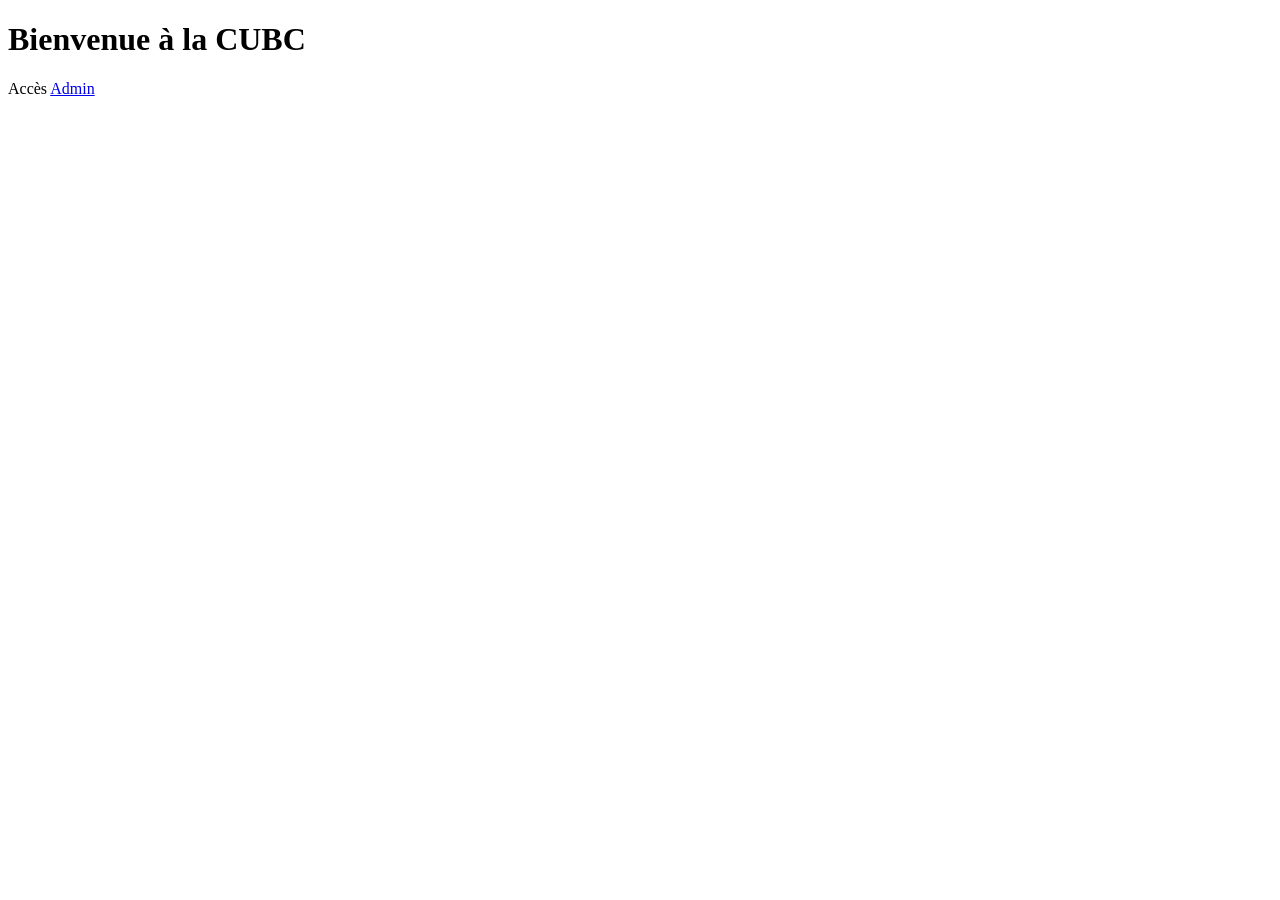
<file: index.html>
<!doctype html>
<html>
<head>
  <meta charset="utf-8">
  <title>CUBC</title>
</head>
<body>
  <h1>Bienvenue à la CUBC</h1>
  <p>Accès <a href="/admin/">Admin</a></p>
  
  <script src="https://identity.netlify.com/v1/netlify-identity-widget.js"></script>
  <script>
    if (window.netlifyIdentity) {
      window.netlifyIdentity.on("init", user => {
        if (!user) {
          window.netlifyIdentity.on("login", () => {
            document.location.href = "/admin/";
          });
        }
      });
    }
  </script>
</body>
</html>
</file>
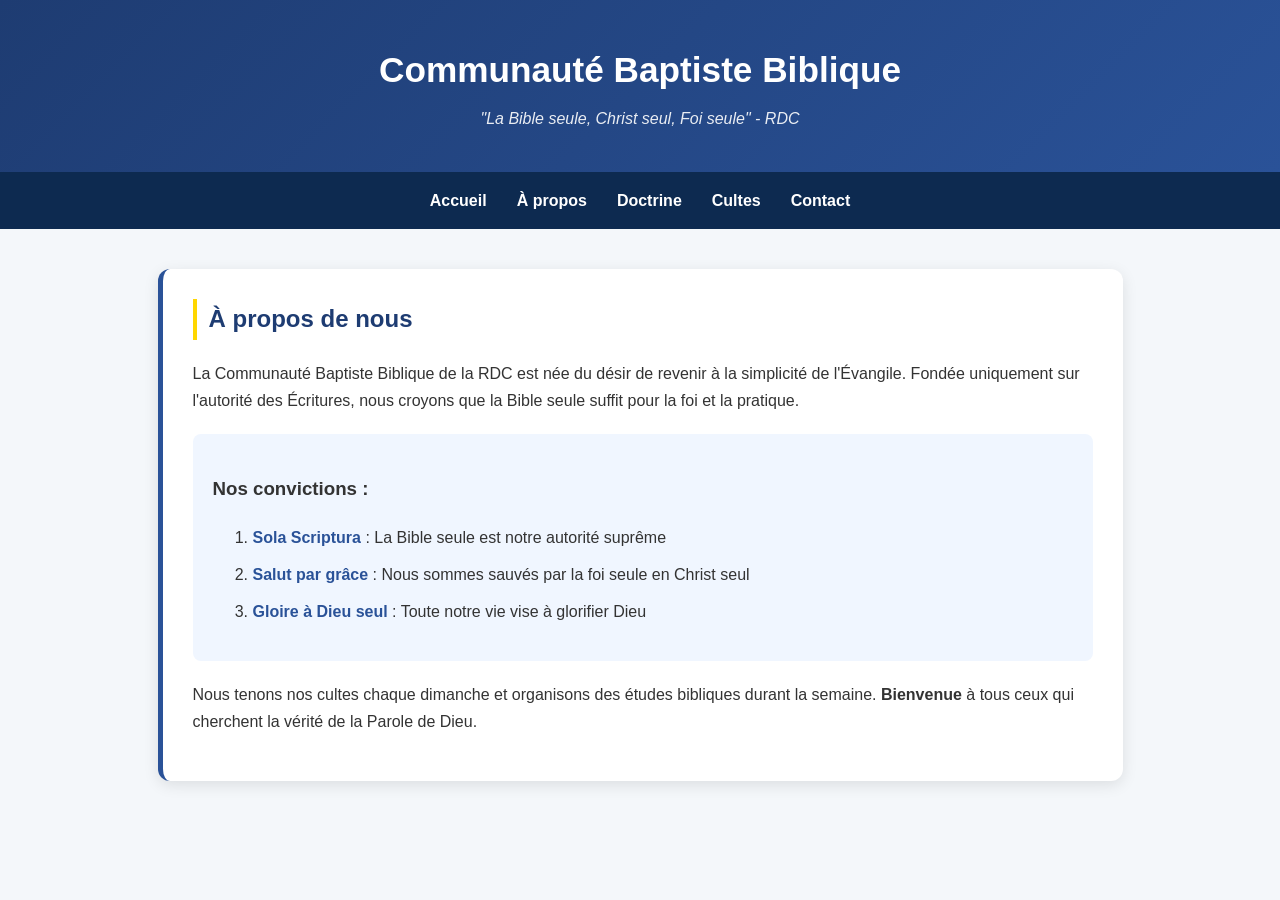
<file: a-propos.html>
<!DOCTYPE html>
<html lang="fr">
<head>
  <meta charset="UTF-8">
  <head>
  <meta charset="UTF-8">
  <meta name="viewport" content="width=device-width, initial-scale=1.0">
  <title>Accueil</title>
</head>
  <title>À Propos - Communauté Baptiste Biblique</title>
  <style>
    body {
      margin: 0;
      font-family: 'Segoe UI', Tahoma, Geneva, Verdana, sans-serif;
      background: #f4f7fa;
      color: #333;
      line-height: 1.7;
    }
    header {
      background: linear-gradient(135deg, #1e3c72, #2a5298);
      color: white;
      text-align: center;
      padding: 40px 20px;
    }
    header h1 {
      margin: 0;
      font-size: 2.2rem;
    }
    header p {
      margin: 5px 0 0;
      font-style: italic;
      opacity: 0.9;
    }
    nav {
      background: #0d2a50;
      display: flex;
      justify-content: center;
      gap: 30px;
      padding: 15px;
    }
    nav a {
      color: white;
      text-decoration: none;
      font-weight: 600;
      transition: 0.3s;
    }
    nav a:hover {
      color: #ffd700;
    }
    .container {
      max-width: 900px;
      margin: 40px auto;
      padding: 30px;
      background: white;
      border-radius: 12px;
      box-shadow: 0 4px 15px rgba(0,0,0,0.1);
      border-left: 5px solid #2a5298;
    }
    .container h2 {
      color: #1e3c72;
      margin-top: 0;
      border-left: 4px solid #ffd700;
      padding-left: 12px;
    }
    .convictions {
      background: #f0f6ff;
      padding: 20px;
      border-radius: 8px;
      margin: 20px 0;
    }
    .convictions li {
      margin: 10px 0;
      font-weight: 500;
    }
    .convictions strong {
      color: #2a5298;
    }
  </style>
</head>
<body>
  <header>
    <h1>Communauté Baptiste Biblique</h1>
    <p>"La Bible seule, Christ seul, Foi seule" - RDC</p>
  </header>

  <nav>
    <a href="index.html">Accueil</a>
    <a href="a-propos.html">À propos</a>
    <a href="doctrine.html">Doctrine</a>
    <a href="#">Cultes</a>
    <a href="#">Contact</a>
  </nav>

  <div class="container">
    <h2>À propos de nous</h2>
    <p>La Communauté Baptiste Biblique de la RDC est née du désir de revenir à la simplicité de l'Évangile. Fondée uniquement sur l'autorité des Écritures, nous croyons que la Bible seule suffit pour la foi et la pratique.</p>
    
    <div class="convictions">
      <h3>Nos convictions :</h3>
      <ol>
        <li><strong>Sola Scriptura</strong> : La Bible seule est notre autorité suprême</li>
        <li><strong>Salut par grâce</strong> : Nous sommes sauvés par la foi seule en Christ seul</li>
        <li><strong>Gloire à Dieu seul</strong> : Toute notre vie vise à glorifier Dieu</li>
      </ol>
    </div>
    
    <p>Nous tenons nos cultes chaque dimanche et organisons des études bibliques durant la semaine. <strong>Bienvenue</strong> à tous ceux qui cherchent la vérité de la Parole de Dieu.</p>
  </div>
</body>
</html>
</file>
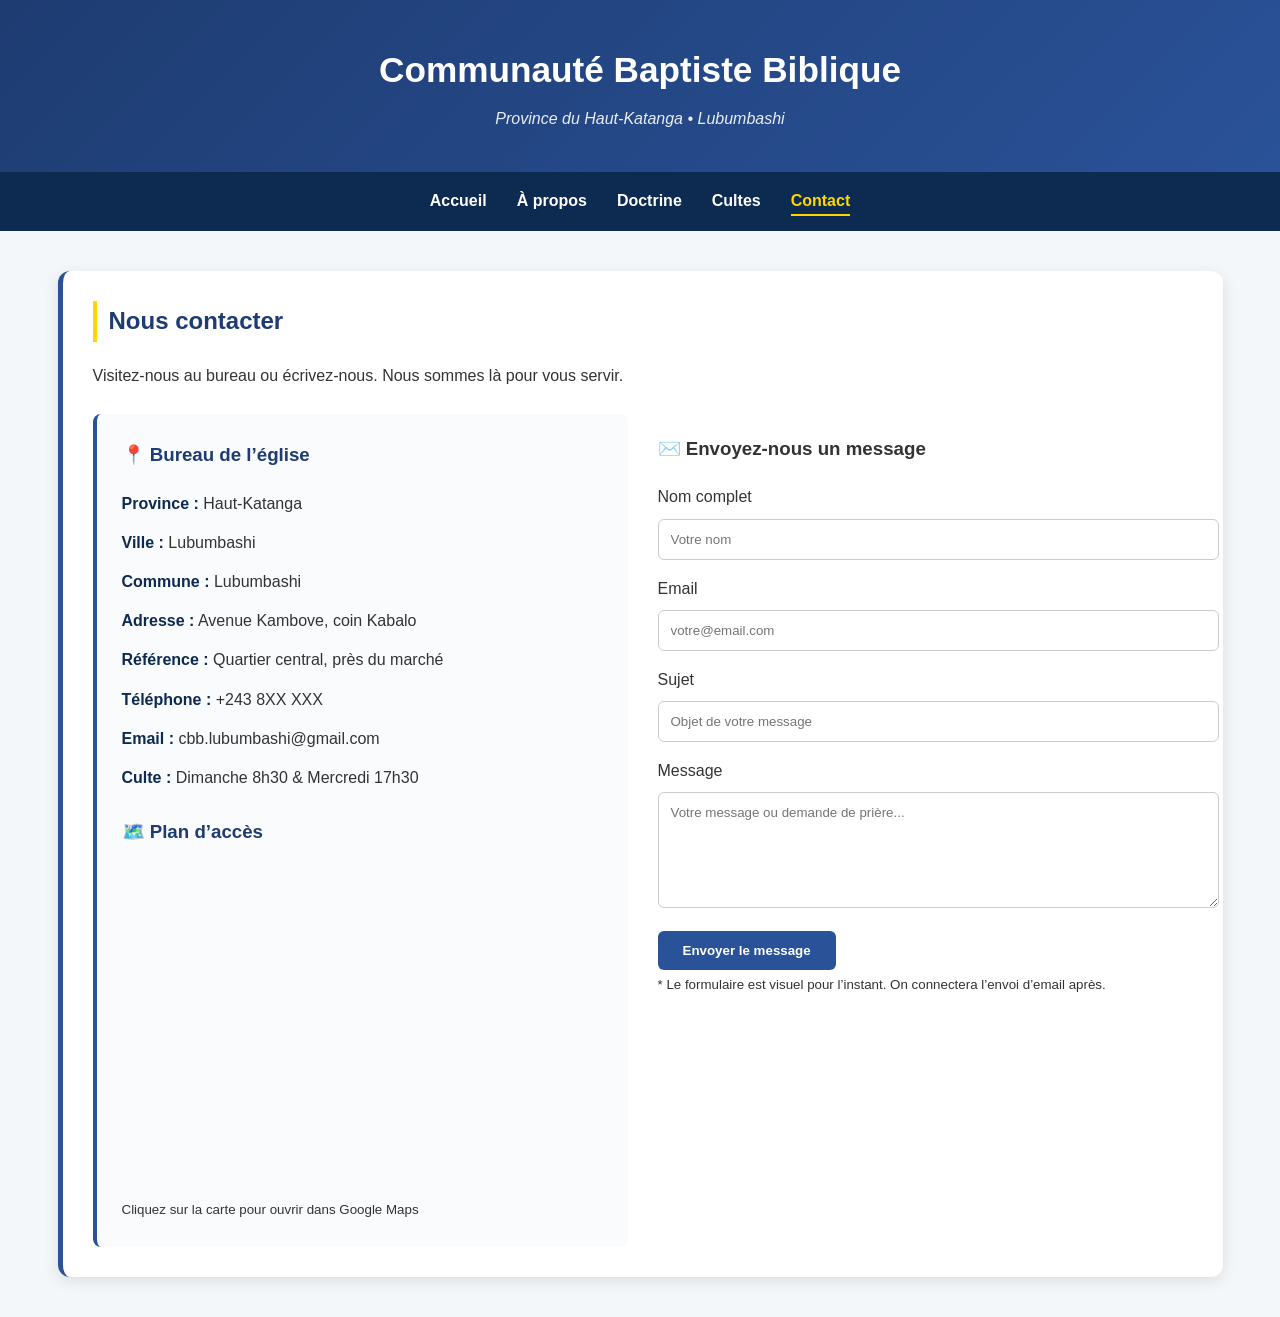
<file: contact.html>
<!DOCTYPE html>
<html lang="fr">
<head>
  <meta charset="UTF-8">
  <head>
  <meta charset="UTF-8">
  <meta name="viewport" content="width=device-width, initial-scale=1.0">
  <title>Accueil</title>
</head>
  <title>Contact - Communauté Baptiste Biblique Lubumbashi</title>
  <style>
    body {
      margin: 0;
      font-family: 'Segoe UI', Tahoma, Geneva, Verdana, sans-serif;
      background: #f4f7fa;
      color: #333;
      line-height: 1.7;
    }
    header {
      background: linear-gradient(135deg, #1e3c72, #2a5298);
      color: white;
      text-align: center;
      padding: 40px 20px;
    }
    header h1 { margin: 0; font-size: 2.2rem; }
    header p { margin: 5px 0 0; font-style: italic; opacity: 0.9; }
    nav {
      background: #0d2a50;
      display: flex;
      justify-content: center;
      gap: 30px;
      padding: 15px;
      flex-wrap: wrap;
    }
    nav a { color: white; text-decoration: none; font-weight: 600; transition: 0.3s; }
    nav a:hover, nav a.active { color: #ffd700; border-bottom: 2px solid #ffd700; }
    .container {
      max-width: 1100px;
      margin: 40px auto;
      padding: 30px;
      background: white;
      border-radius: 12px;
      box-shadow: 0 4px 15px rgba(0,0,0,0.1);
      border-left: 5px solid #2a5298;
    }
    .container h2 {
      color: #1e3c72;
      margin-top: 0;
      border-left: 4px solid #ffd700;
      padding-left: 12px;
    }
    .contact-grid {
      display: grid;
      grid-template-columns: 1fr 1fr;
      gap: 30px;
      margin-top: 25px;
    }
    .info {
      background: #f9fbfd;
      padding: 25px;
      border-radius: 8px;
      border-left: 4px solid #2a5298;
    }
    .info h3 { color: #1e3c72; margin-top: 0; }
    .info p { margin: 12px 0; }
    .info strong { color: #0d2a50; }
    iframe.map {
      width: 100%;
      height: 300px;
      border: none;
      border-radius: 8px;
      margin-top: 20px;
    }
    form input, form textarea {
      width: 100%;
      padding: 12px;
      margin: 8px 0 15px;
      border: 1px solid #ccc;
      border-radius: 6px;
      font-family: inherit;
    }
    form button {
      background: #2a5298;
      color: white;
      border: none;
      padding: 12px 25px;
      border-radius: 6px;
      font-weight: bold;
      cursor: pointer;
      transition: 0.3s;
    }
    form button:hover { background: #1e3c72; }
    @media(max-width: 800px) {
      .contact-grid { grid-template-columns: 1fr; }
    }
  </style>
</head>
<body>
  <header>
    <h1>Communauté Baptiste Biblique</h1>
    <p>Province du Haut-Katanga • Lubumbashi</p>
  </header>

  <nav>
    <a href="index.html">Accueil</a>
    <a href="a-propos.html">À propos</a>
    <a href="doctrine.html">Doctrine</a>
    <a href="culte.html">Cultes</a>
    <a href="contact.html" class="active">Contact</a>
  </nav>

  <div class="container">
    <h2>Nous contacter</h2>
    <p>Visitez-nous au bureau ou écrivez-nous. Nous sommes là pour vous servir.</p>
    
    <div class="contact-grid">
      <div class="info">
        <h3>📍 Bureau de l’église</h3>
        <p><strong>Province :</strong> Haut-Katanga</p>
        <p><strong>Ville :</strong> Lubumbashi</p>
        <p><strong>Commune :</strong> Lubumbashi</p>
        <p><strong>Adresse :</strong> Avenue Kambove, coin Kabalo</p>
        <p><strong>Référence :</strong> Quartier central, près du marché</p>
        <p><strong>Téléphone :</strong> +243 8XX XXX</p>
        <p><strong>Email :</strong> cbb.lubumbashi@gmail.com</p>
        <p><strong>Culte :</strong> Dimanche 8h30 & Mercredi 17h30</p>

        <h3 style="margin-top:25px">🗺️ Plan d’accès</h3>
        <!-- Google Maps : Avenue Kambove coin Kabalo, Lubumbashi -->
        <iframe class="map" 
          src="https://www.google.com/maps/embed?pb=!1m18!1m12!1m3!1d4921.123456!2d27.4815!3d-11.6658!2m3!1f0!2f0!3f0!3m2!1i1024!2i768!4f13.1!3m3!1m2!1s0x0%3A0x0!2zMTHCsDM5JzU3LjAiUyAyN8KwMjgnNTcuMCJF!5e0!3m2!1sfr!2scd!4v1234567890" 
          allowfullscreen="" loading="lazy">
        </iframe>
        <small>Cliquez sur la carte pour ouvrir dans Google Maps</small>
      </div>

      <div>
        <h3>✉️ Envoyez-nous un message</h3>
        <form>
          <label>Nom complet</label>
          <input type="text" placeholder="Votre nom" required>
          
          <label>Email</label>
          <input type="email" placeholder="votre@email.com" required>
          
          <label>Sujet</label>
          <input type="text" placeholder="Objet de votre message">
          
          <label>Message</label>
          <textarea rows="6" placeholder="Votre message ou demande de prière..." required></textarea>
          
          <button type="submit">Envoyer le message</button>
        </form>
        <small>* Le formulaire est visuel pour l’instant. On connectera l’envoi d’email après.</small>
      </div>
    </div>
  </div>
</body>
</html>
</file>
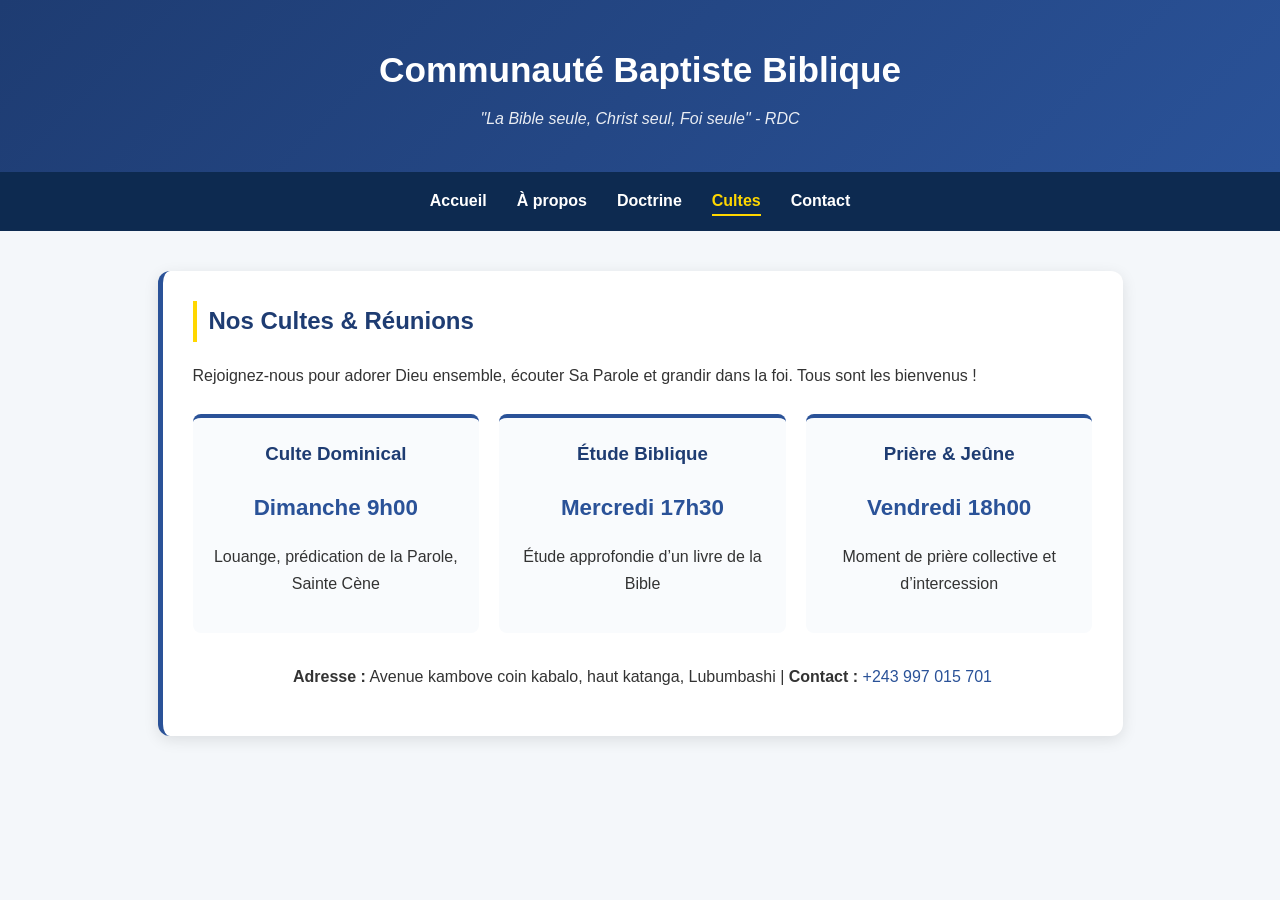
<file: culte.html>
<!DOCTYPE html>
<html lang="fr">
<head>
  <meta charset="UTF-8">
  <head>
  <meta charset="UTF-8">
  <meta name="viewport" content="width=device-width, initial-scale=1.0">
  <title>Accueil</title>
</head>
  <title>Cultes - Communauté Baptiste Biblique</title>
  <style>
    body {
      margin: 0;
      font-family: 'Segoe UI', Tahoma, Geneva, Verdana, sans-serif;
      background: #f4f7fa;
      color: #333;
      line-height: 1.7;
    }
    header {
      background: linear-gradient(135deg, #1e3c72, #2a5298);
      color: white;
      text-align: center;
      padding: 40px 20px;
    }
    header h1 { margin: 0; font-size: 2.2rem; }
    header p { margin: 5px 0 0; font-style: italic; opacity: 0.9; }
    nav {
      background: #0d2a50;
      display: flex;
      justify-content: center;
      gap: 30px;
      padding: 15px;
      flex-wrap: wrap;
    }
    nav a {
      color: white;
      text-decoration: none;
      font-weight: 600;
      transition: 0.3s;
    }
    nav a:hover { color: #ffd700; }
    nav a.active { color: #ffd700; border-bottom: 2px solid #ffd700; }
    .container {
      max-width: 900px;
      margin: 40px auto;
      padding: 30px;
      background: white;
      border-radius: 12px;
      box-shadow: 0 4px 15px rgba(0,0,0,0.1);
      border-left: 5px solid #2a5298;
    }
    .container h2 {
      color: #1e3c72;
      margin-top: 0;
      border-left: 4px solid #ffd700;
      padding-left: 12px;
    }
    .horaire {
      display: grid;
      grid-template-columns: repeat(auto-fit, minmax(250px, 1fr));
      gap: 20px;
      margin-top: 25px;
    }
    .carte {
      background: #f9fbfd;
      border-top: 4px solid #2a5298;
      padding: 20px;
      border-radius: 8px;
      text-align: center;
      transition: transform 0.3s;
    }
    .carte:hover { transform: translateY(-5px); }
    .carte h3 { color: #1e3c72; margin-top: 0; }
    .heure {
      font-size: 1.4rem;
      font-weight: bold;
      color: #2a5298;
      margin: 10px 0;
    }
  </style>
</head>
<body>
  <header>
    <h1>Communauté Baptiste Biblique</h1>
    <p>"La Bible seule, Christ seul, Foi seule" - RDC</p>
  </header>

  <nav>
    <a href="index.html">Accueil</a>
    <a href="a-propos.html">À propos</a>
    <a href="doctrine.html">Doctrine</a>
    <a href="cultes.html" class="active">Cultes</a>
    <a href="#">Contact</a>
  </nav>

  <div class="container">
    <h2>Nos Cultes & Réunions</h2>
    <p>Rejoignez-nous pour adorer Dieu ensemble, écouter Sa Parole et grandir dans la foi. Tous sont les bienvenus !</p>
    
    <div class="horaire">
      <div class="carte">
        <h3>Culte Dominical</h3>
        <div class="heure">Dimanche 9h00</div>
        <p>Louange, prédication de la Parole, Sainte Cène</p>
      </div>

      <div class="carte">
        <h3>Étude Biblique</h3>
        <div class="heure">Mercredi 17h30</div>
        <p>Étude approfondie d’un livre de la Bible</p>
      </div>

      <div class="carte">
        <h3>Prière & Jeûne</h3>
        <div class="heure">Vendredi 18h00</div>
        <p>Moment de prière collective et d’intercession</p>
      </div>
    </div>

    <p style="margin-top:30px; text-align:center;">
      <str<p style="margin-top:30px; text-align:center;">
  <strong>Adresse :</strong> Avenue kambove coin kabalo, haut katanga, Lubumbashi | <strong>Contact :</strong> <a href="tel:+243997015701" style="color:#2a5298; text-decoration:none;">+243 997 015 701</a>
</p>
    </p>
  </div>
</body>
</html>
</file>
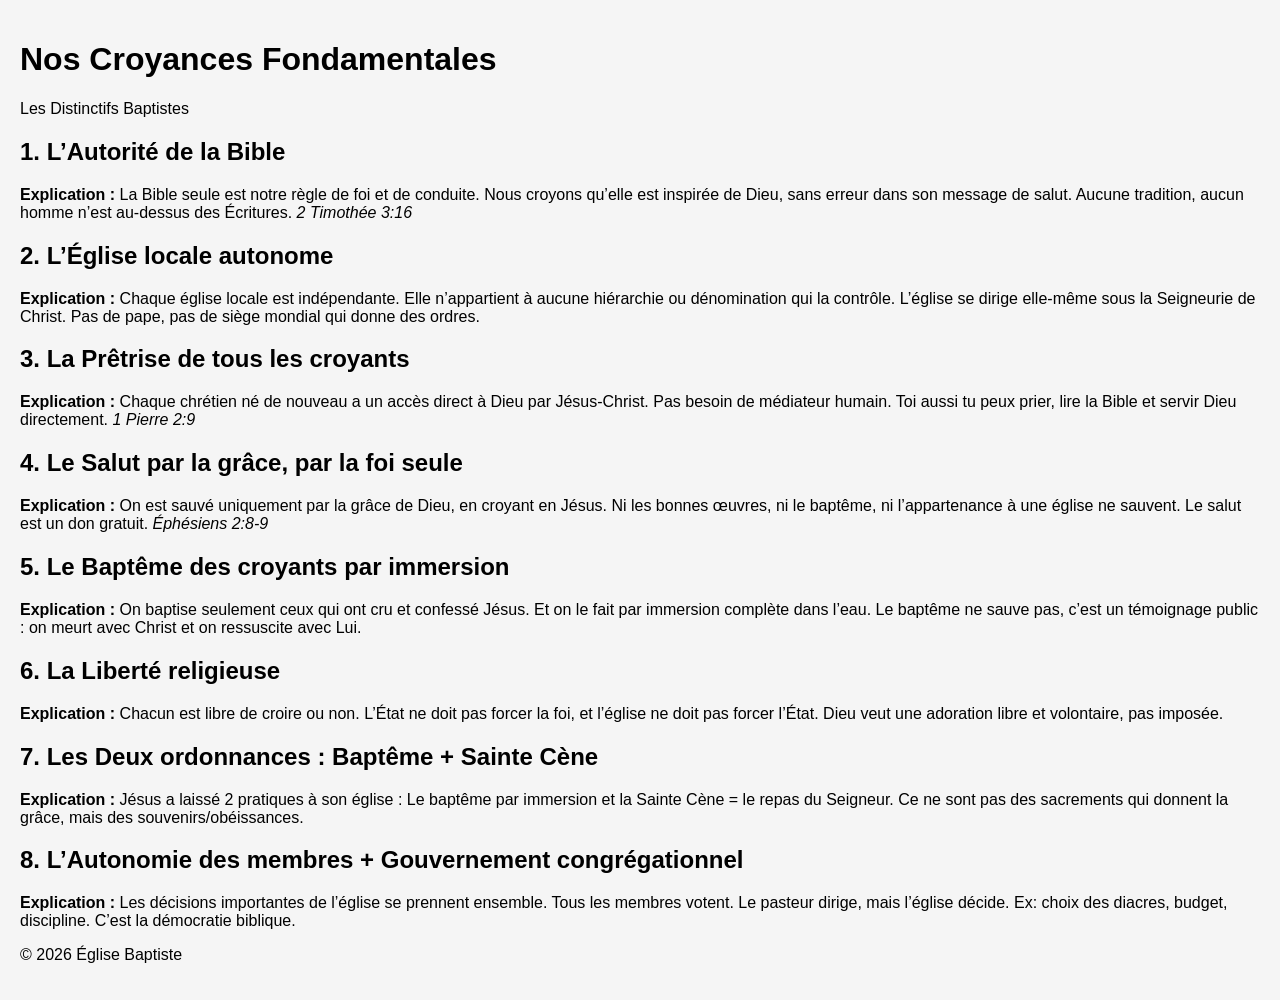
<file: doctrine.html>
<!DOCTYPE html>
<html lang="fr">
<head>
  <meta charset="UTF-8">
  <head>
  <meta charset="UTF-8">
  <meta name="viewport" content="width=device-width, initial-scale=1.0">
  <title>Accueil</title>
</head>
  <meta name="viewport" content="width=device-width, initial-scale=1.0">
  <title>Doctrine - Distinctifs Baptistes</title>
  <link rel="stylesheet" href="style.css">
</head>
<body>

  <header>
    <h1>Nos Croyances Fondamentales</h1>
    <p>Les Distinctifs Baptistes</p>
  </header>

  <main class="doctrine">
    
    <section class="carte">
      <h2>1. L’Autorité de la Bible</h2>
      <p><strong>Explication :</strong> La Bible seule est notre règle de foi et de conduite. Nous croyons qu’elle est inspirée de Dieu, sans erreur dans son message de salut. Aucune tradition, aucun homme n’est au-dessus des Écritures. <em>2 Timothée 3:16</em></p>
    </section>

    <section class="carte">
      <h2>2. L’Église locale autonome</h2>
      <p><strong>Explication :</strong> Chaque église locale est indépendante. Elle n’appartient à aucune hiérarchie ou dénomination qui la contrôle. L’église se dirige elle-même sous la Seigneurie de Christ. Pas de pape, pas de siège mondial qui donne des ordres.</p>
    </section>

    <section class="carte">
      <h2>3. La Prêtrise de tous les croyants</h2>
      <p><strong>Explication :</strong> Chaque chrétien né de nouveau a un accès direct à Dieu par Jésus-Christ. Pas besoin de médiateur humain. Toi aussi tu peux prier, lire la Bible et servir Dieu directement. <em>1 Pierre 2:9</em></p>
    </section>

    <section class="carte">
      <h2>4. Le Salut par la grâce, par la foi seule</h2>
      <p><strong>Explication :</strong> On est sauvé uniquement par la grâce de Dieu, en croyant en Jésus. Ni les bonnes œuvres, ni le baptême, ni l’appartenance à une église ne sauvent. Le salut est un don gratuit. <em>Éphésiens 2:8-9</em></p>
    </section>

    <section class="carte">
      <h2>5. Le Baptême des croyants par immersion</h2>
      <p><strong>Explication :</strong> On baptise seulement ceux qui ont cru et confessé Jésus. Et on le fait par immersion complète dans l’eau. Le baptême ne sauve pas, c’est un témoignage public : on meurt avec Christ et on ressuscite avec Lui.</p>
    </section>

    <section class="carte">
      <h2>6. La Liberté religieuse</h2>
      <p><strong>Explication :</strong> Chacun est libre de croire ou non. L’État ne doit pas forcer la foi, et l’église ne doit pas forcer l’État. Dieu veut une adoration libre et volontaire, pas imposée.</p>
    </section>

    <section class="carte">
      <h2>7. Les Deux ordonnances : Baptême + Sainte Cène</h2>
      <p><strong>Explication :</strong> Jésus a laissé 2 pratiques à son église : Le baptême par immersion et la Sainte Cène = le repas du Seigneur. Ce ne sont pas des sacrements qui donnent la grâce, mais des souvenirs/obéissances.</p>
    </section>

    <section class="carte">
      <h2>8. L’Autonomie des membres + Gouvernement congrégationnel</h2>
      <p><strong>Explication :</strong> Les décisions importantes de l’église se prennent ensemble. Tous les membres votent. Le pasteur dirige, mais l’église décide. Ex: choix des diacres, budget, discipline. C’est la démocratie biblique.</p>
    </section>

  </main>

  <footer>
    <p>© 2026 Église Baptiste</p>
  </footer>

</body>
</html>
</file>
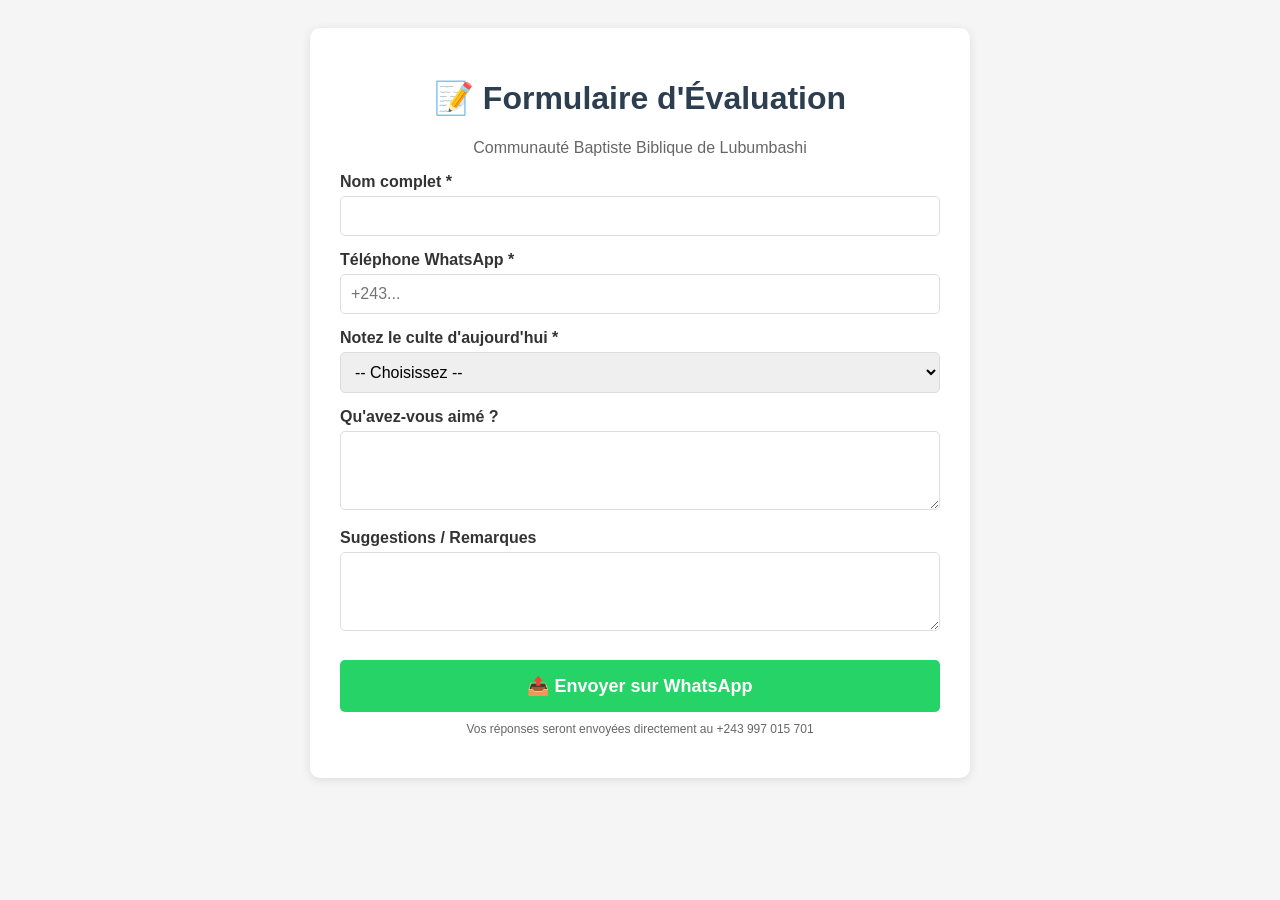
<file: evaluation.html>
<!DOCTYPE html>
<html lang="fr">
<head>
  <meta charset="UTF-8">
  <head>
  <meta charset="UTF-8">
  <meta name="viewport" content="width=device-width, initial-scale=1.0">
  <title>Accueil</title>
</head>
  <meta name="viewport" content="width=device-width, initial-scale=1.0">
  <title>Évaluation - Communauté Baptiste Biblique</title>
  <style>
    body { font-family: Arial, sans-serif; background: #f5f5f5; padding: 20px; }
    .container { max-width: 600px; margin: auto; background: white; padding: 30px; border-radius: 10px; box-shadow: 0 2px 10px rgba(0,0,0,0.1); }
    h1 { color: #2c3e50; text-align: center; }
    label { display: block; margin-top: 15px; font-weight: bold; color: #333; }
    input, textarea, select { width: 100%; padding: 10px; margin-top: 5px; border: 1px solid #ddd; border-radius: 5px; font-size: 16px; box-sizing: border-box; }
    button { width: 100%; padding: 15px; margin-top: 25px; background: #25D366; color: white; border: none; border-radius: 5px; font-size: 18px; font-weight: bold; cursor: pointer; }
    button:hover { background: #128C7E; }
    .note { font-size: 12px; color: #666; margin-top: 10px; text-align: center; }
  </style>
</head>
<body>
  <div class="container">
    <h1>📝 Formulaire d'Évaluation</h1>
    <p style="text-align:center; color:#666;">Communauté Baptiste Biblique de Lubumbashi</p>
    
    <form id="evalForm">
      <label>Nom complet *</label>
      <input type="text" id="nom" required>
      
      <label>Téléphone WhatsApp *</label>
      <input type="tel" id="tel" placeholder="+243..." required>
      
      <label>Notez le culte d'aujourd'hui *</label>
      <select id="note" required>
        <option value="">-- Choisissez --</option>
        <option value="5 - Excellent">5 - Excellent ⭐⭐</option>
        <option value="4 - Très bien">4 - Très bien ⭐⭐</option>
        <option value="3 - Bien">3 - Bien ⭐⭐</option>
        <option value="2 - Moyen">2 - Moyen ⭐⭐</option>
        <option value="1 - À améliorer">1 - À améliorer ⭐</option>
      </select>
      
      <label>Qu'avez-vous aimé ?</label>
      <textarea id="aime" rows="3"></textarea>
      
      <label>Suggestions / Remarques</label>
      <textarea id="suggestion" rows="3"></textarea>
      
      <button type="submit">📤 Envoyer sur WhatsApp</button>
      <p class="note">Vos réponses seront envoyées directement au +243 997 015 701</p>
    </form>
  </div>

  <script>
    document.getElementById('evalForm').addEventListener('submit', function(e) {
      e.preventDefault();
      
      const nom = document.getElementById('nom').value;
      const tel = document.getElementById('tel').value;
      const note = document.getElementById('note').value;
      const aime = document.getElementById('aime').value;
      const suggestion = document.getElementById('suggestion').value;
      
      const message = `*Nouvelle Évaluation CBB Lubumbashi*%0A%0A` +
        `*Nom:* ${nom}%0A` +
        `*Téléphone:* ${tel}%0A` +
        `*Note:* ${note}%0A` +
        `*A aimé:* ${aime || 'Aucune réponse'}%0A` +
        `*Suggestion:* ${suggestion || 'Aucune'}`;
      
      const numeroWhatsApp = '243997015701';
      const url = `https://wa.me/${numeroWhatsApp}?text=${message}`;
      
      window.open(url, '_blank');
    });
  </script>
</body>
</html>
</file>
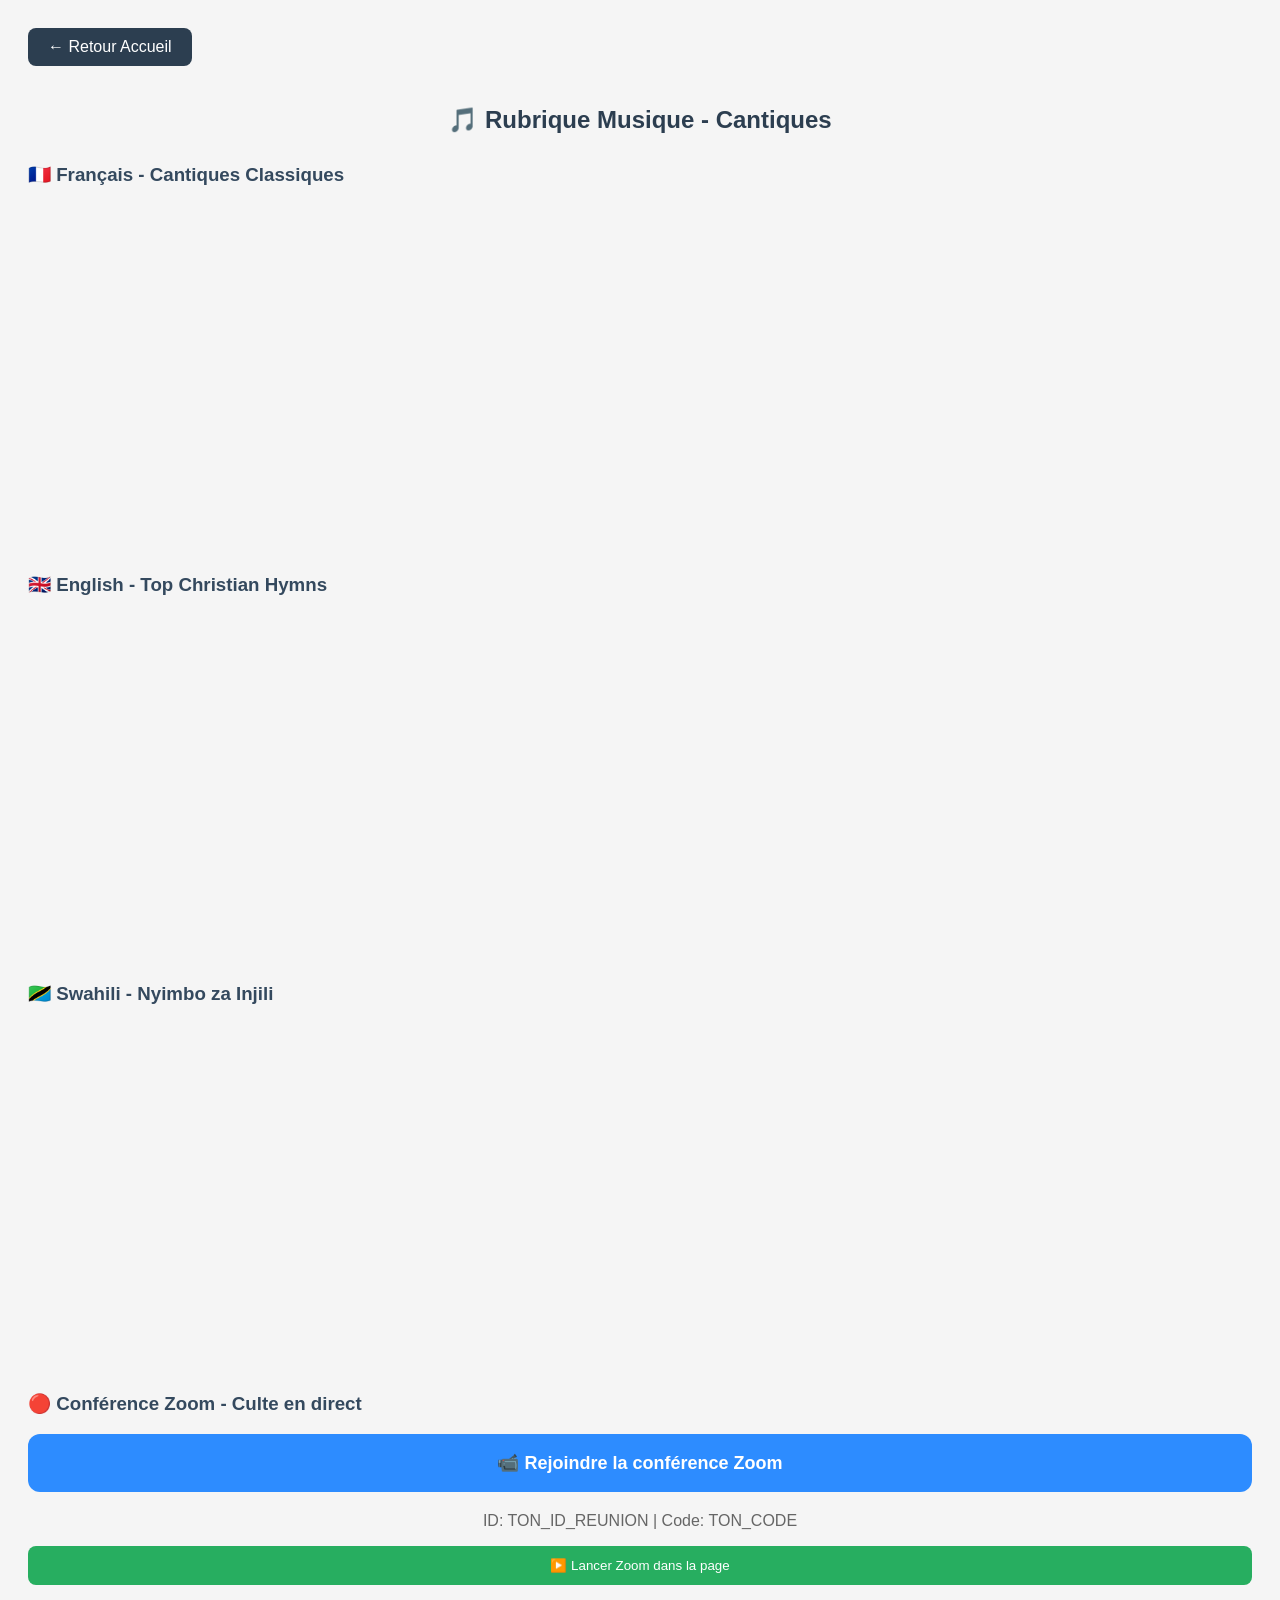
<file: musique.html>
<!DOCTYPE html>
<html lang="fr">
<head>
<meta charset="UTF-8">
<head>
  <meta charset="UTF-8">
  <meta name="viewport" content="width=device-width, initial-scale=1.0">
  <title>Accueil</title>
</head>
<title>Musique - CBB Lubumbashi</title>
<meta name="viewport" content="width=device-width, initial-scale=1.0">
<style>
body{font-family:Arial; padding:20px; background:#f5f5f5}
h2{text-align:center; color:#2c3e50}
h3{color:#34495e; margin-top:30px}
iframe{width:100%; height:315px; border-radius:12px; margin-bottom:20px; border:none}
a.btn{display:inline-block; padding:10px 20px; background:#2c3e50; color:white; text-decoration:none; border-radius:8px; margin-bottom:20px}
</style>
</head>
<body>

<a href="index.html" class="btn">← Retour Accueil</a>
<h2>🎵 Rubrique Musique - Cantiques</h2>

<h3>🇫🇷 Français - Cantiques Classiques</h3>
<iframe src="https://www.youtube.com/embed/videoseries?list=PLX7ZdWXQkgJK3XWcC0Yh4f7Z6bF7Z6bF7&rel=0&modestbranding=1" allowfullscreen></iframe>

<h3>🇬🇧 English - Top Christian Hymns</h3>
<iframe src="https://www.youtube.com/embed/videoseries?list=PL8F6B0A0A0A0A0A0A&rel=0&modestbranding=1" allowfullscreen></iframe>

<h3>🇹🇿 Swahili - Nyimbo za Injili</h3>
<iframe src="https://www.youtube.com/embed/videoseries?list=PL4E8B0A0A0A0A0A0A&rel=0&modestbranding=1" allowfullscreen></iframe>

</body>
</html>
<h3>🔴 Conférence Zoom - Culte en direct</h3>

<!-- Bouton qui ouvre Zoom -->
<a href="https://zoom.us/j/TON_ID_REUNION?pwd=TON_CODE" target="_blank" 
style="display:block; padding:18px; background:#2D8CFF; color:white; text-align:center; text-decoration:none; border-radius:12px; font-size:18px; font-weight:bold; margin-bottom:20px">
📹 Rejoindre la conférence Zoom
</a>

<p style="text-align:center; color:#666">ID: TON_ID_REUNION | Code: TON_CODE</p>

<!-- Intégrer Zoom direct sur la page - optionnel -->
<iframe src="https://zoom.us/wc/TON_ID_REUNION/join" 
width="100%" height="500" frameborder="0" 
allow="camera; microphone; fullscreen" 
style="border-radius:12px; display:none" id="zoomFrame"></iframe>

<button onclick="document.getElementById('zoomFrame').style.display='block'; this.style.display='none'" 
style="padding:12px; background:#27ae60; color:white; border:none; border-radius:8px; width:100%">
▶️ Lancer Zoom dans la page
</button>
</file>
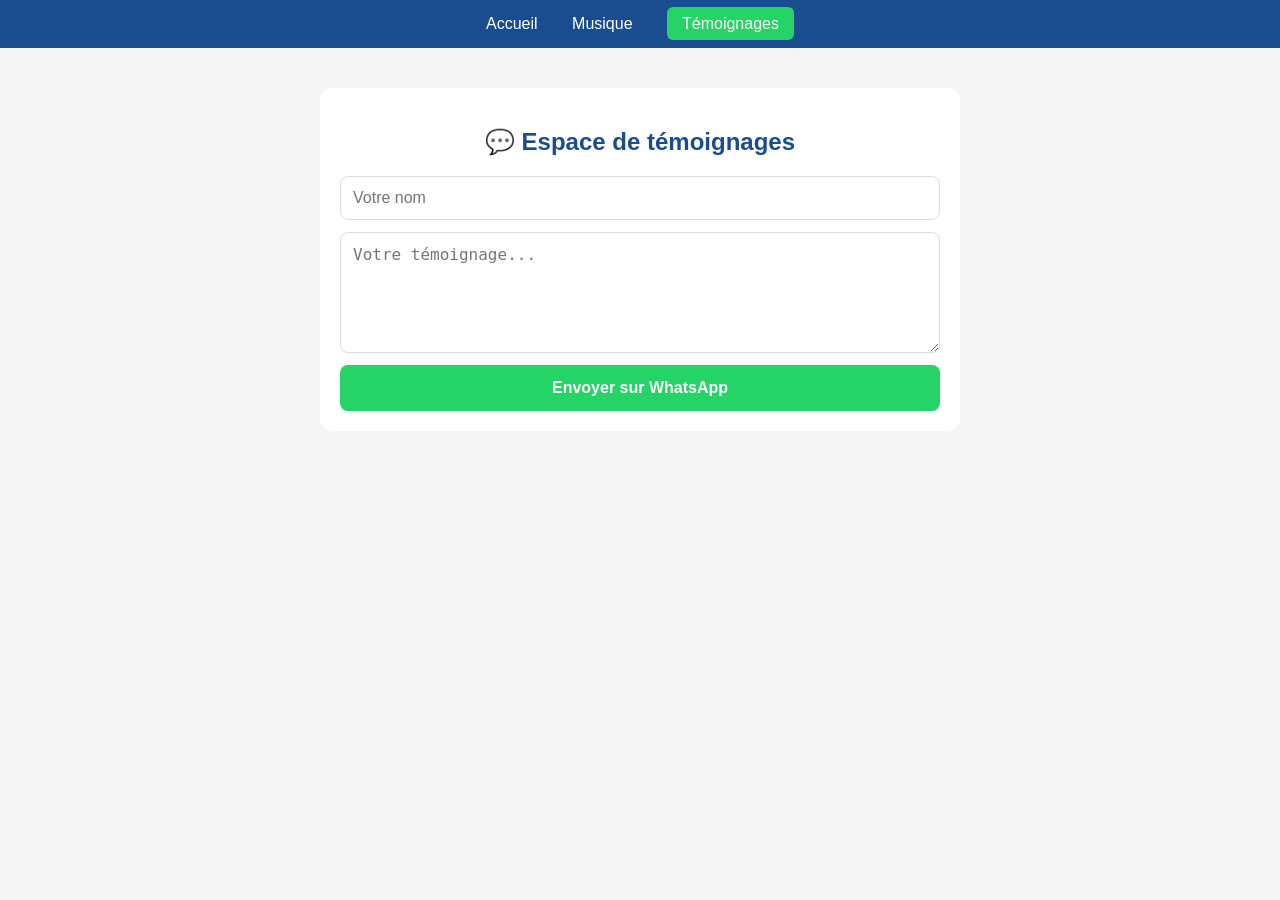
<file: temoignages.html>
<!DOCTYPE html>
<html lang="fr">
<head>
<meta charset="UTF-8">
<head>
  <meta charset="UTF-8">
  <meta name="viewport" content="width=device-width, initial-scale=1.0">
  <title>Accueil</title>
</head>
<title>Témoignages - CBB Lubumbashi</title>
</head>
<body style="margin:0; font-family:Arial; background:#f5f5f5">

<nav style="background:#1a4d8f; padding:15px; text-align:center">
  <a href="index.html" style="color:white; text-decoration:none; margin:0 15px">Accueil</a>
  <a href="musique.html" style="color:white; text-decoration:none; margin:0 15px">Musique</a>
  <a href="temoignages.html" style="color:white; text-decoration:none; margin:0 15px; background:#25D366; padding:8px 15px; border-radius:6px">Témoignages</a>
</nav>

<section style="max-width:600px; margin:40px auto; padding:20px; background:white; border-radius:12px">
  <h2 style="color:#1a4d8f; text-align:center">💬 Espace de témoignages</h2>
  
  <form action="https://wa.me/243997015701" method="get" target="_blank" style="display:flex; flex-direction:column; gap:12px; margin-top:20px">
    
    <input type="hidden" name="text" id="messageComplet">
    
    <input type="text" id="nom" placeholder="Votre nom" required 
           style="padding:12px; border:1px solid #ddd; border-radius:8px; font-size:16px">
    
    <textarea id="temoignage" placeholder="Votre témoignage..." required rows="5"
              style="padding:12px; border:1px solid #ddd; border-radius:8px; font-size:16px"></textarea>
    
    <button type="submit" onclick="preparerMessage()"
            style="padding:14px; background:#25D366; color:white; border:none; border-radius:8px; font-size:16px; font-weight:bold; cursor:pointer">
      Envoyer sur WhatsApp
    </button>
  </form>
</section>

<script>
function preparerMessage(){
  let nom = document.getElementById('nom').value;
  let texte = document.getElementById('temoignage').value;
  let date = new Date().toLocaleDateString('fr-FR');
  
  let msg = `🙏 NOUVEAU TEMOIGNAGE CBB\n👤 De: ${nom}\n📅 ${date}\n\n💬 ${texte}\n\n---\nEnvoyé depuis cbb-lubumbashi.netlify.app`;
  
  document.getElementById('messageComplet').value = msg;
}
</script>

</body>
</html>
<script>
function envoyerWhatsApp(){
  let nom = document.getElementById('nom').value.trim();
  let texte = document.getElementById('temoignage').value.trim();

  if(!nom || !texte){
    alert('Merci de remplir tous les champs 🙏');
    return;
  }

  let date = new Date().toLocaleDateString('fr-FR');
  let site = window.location.href; // 👈 Récupère l’URL actuelle auto
  
  let message = `🙏 NOUVEAU TEMOIGNAGE CBB%0A👤 De: ${nom}%0A📅 ${date}%0A%0A💬 ${texte}%0A%0A---%0AEnvoyé depuis ${site}`;

  let url = `https://wa.me/243997015701?text=${message}`;
  window.location.href = url;
}
</script>
</file>
<file: style.css>
body {
  font-family: Arial, sans-serif;
  margin: 0;
  padding: 20px;
  background: #f5f5f5;
}
<head>
  <meta charset="UTF-8">
  <meta name="viewport" content="width=device-width, initial-scale=1.0">
  <title>Accueil</title>
</head>
header {
  background: #1e3a8a;
  color: white;
  padding: 15px;
  text-align: center;
  border-radius: 8px;
}
<head>
  <meta charset="UTF-8">
  <meta name="viewport" content="width=device-width, initial-scale=1.0">
  <title>Accueil</title>
</head>
nav a {
  color: white;
  margin: 0 10px;
  text-decoration: none;
}
<head>
  <meta charset="UTF-8">
  <meta name="viewport" content="width=device-width, initial-scale=1.0">
  <title>Accueil</title>
</head>
.carte {
  background: white;
  padding: 20px;
  margin: 15px 0;
  border-radius: 8px;
  box-shadow: 0 2px 5px rgba(0,0,0,0.1);
  <head>
  <meta charset="UTF-8">
  <meta name="viewport" content="width=device-width, initial-scale=1.0">
  <title>Accueil</title>
</head>
}
.galerie-grid {
  display: grid;
  grid-template-columns: repeat(auto-fit, minmax(150px, 1fr));
  gap: 12px;
  margin-top: 20px;
  <head>
  <meta charset="UTF-8">
  <meta name="viewport" content="width=device-width, initial-scale=1.0">
  <title>Accueil</title>
</head>
}
.galerie-grid img {
  width: 100%;
  height: 180px;
  object-fit: cover;
  border-radius: 8px;
}
<head>
  <meta charset="UTF-8">
  <meta name="viewport" content="width=device-width, initial-scale=1.0">
  <title>Accueil</title>
</head>
</file>
